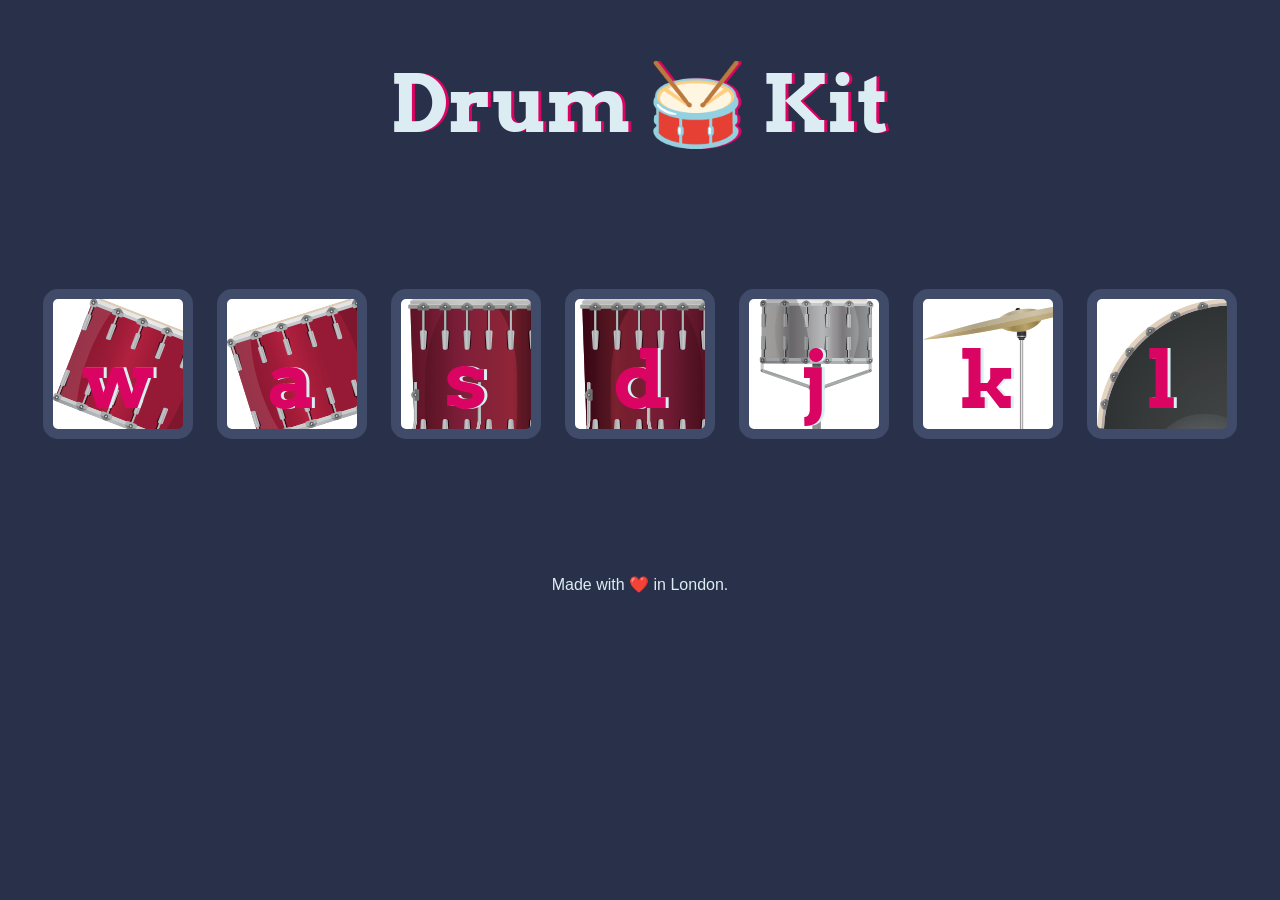
<file: 2. Drum Kit Starting Files/index.html>
<!DOCTYPE html>
<html lang="en" dir="ltr">

<head>
  <meta charset="utf-8">
  <title>Drum Kit</title>
  <link rel="stylesheet" href="styles.css">
  <link href="https://fonts.googleapis.com/css?family=Arvo" rel="stylesheet">
</head>

<body>

  <h1 id="title">Drum 🥁 Kit</h1>
  <div class="set">
    <button class="w drum">w</button>
    <button class="a drum">a</button>
    <button class="s drum">s</button>
    <button class="d drum">d</button>
    <button class="j drum">j</button>
    <button class="k drum">k</button>
    <button class="l drum">l</button>
  </div>


  <footer>
    Made with ❤️ in London.
  </footer>
  <script src="index.js" charset="utf-8" ></script>
</body>

</html>
</file>
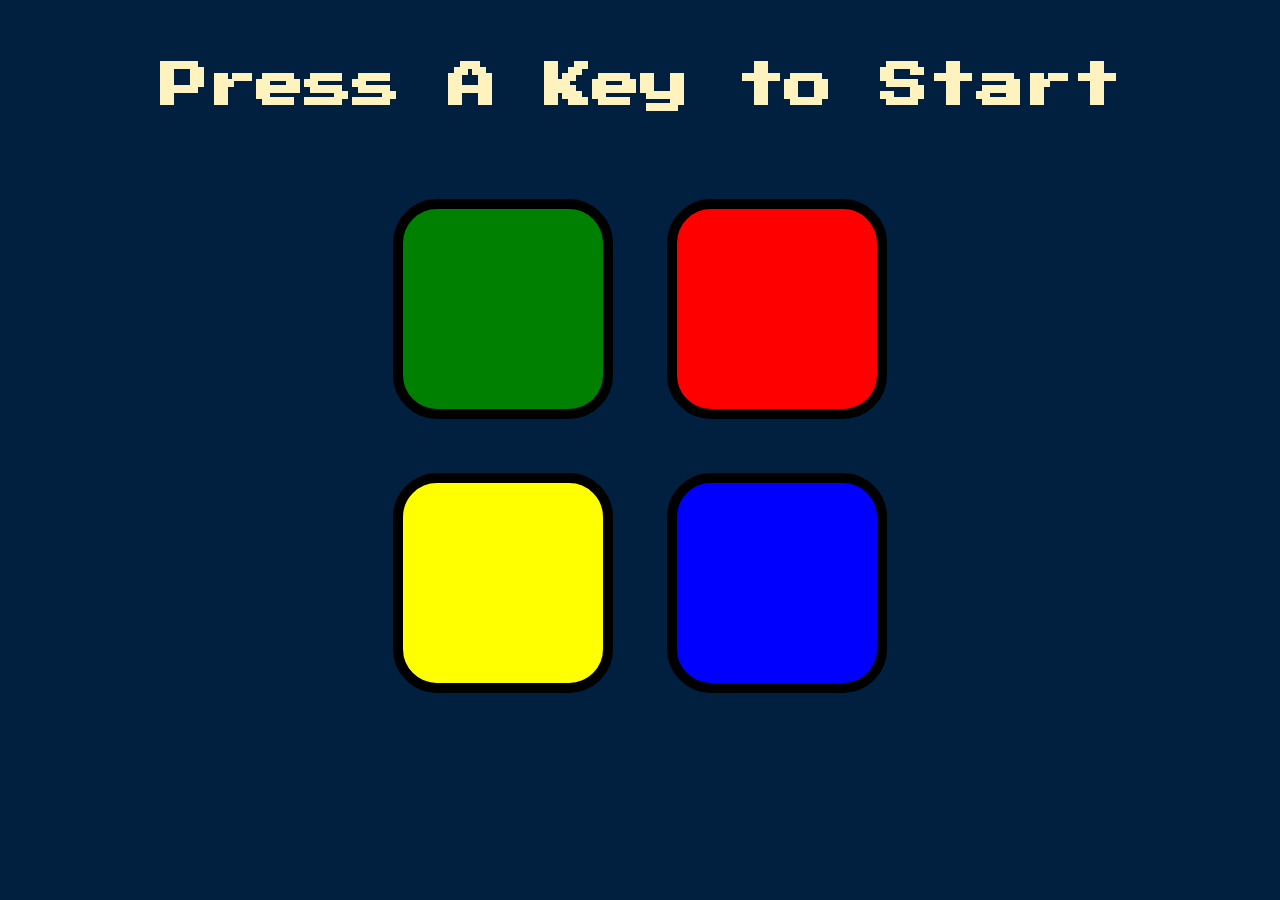
<file: 4. Simon Game Challenge Starting Files/index.html>
<!DOCTYPE html>
<html lang="en" dir="ltr">

<head>
  <meta charset="utf-8">
  <title>Simon</title>
  <link rel="stylesheet" href="styles.css">
  <link href="https://fonts.googleapis.com/css?family=Press+Start+2P" rel="stylesheet">
</head>

<body>
  <h1 id="level-title">Press A Key to Start</h1>
  <div class="container">
    <div lass="row">

      <div type="button" id="green" class="btn green">

      </div>

      <div type="button" id="red" class="btn red">

      </div>
    </div>

    <div class="row">

      <div type="button" id="yellow" class="btn yellow">

      </div>
      <div type="button" id="blue" class="btn blue">

      </div>

    </div>

  </div>

  <script src="https://ajax.googleapis.com/ajax/libs/jquery/3.7.1/jquery.min.js"></script>
  <script src="index.js" charset="utf-8"></script>
</body>

</html>
</file>
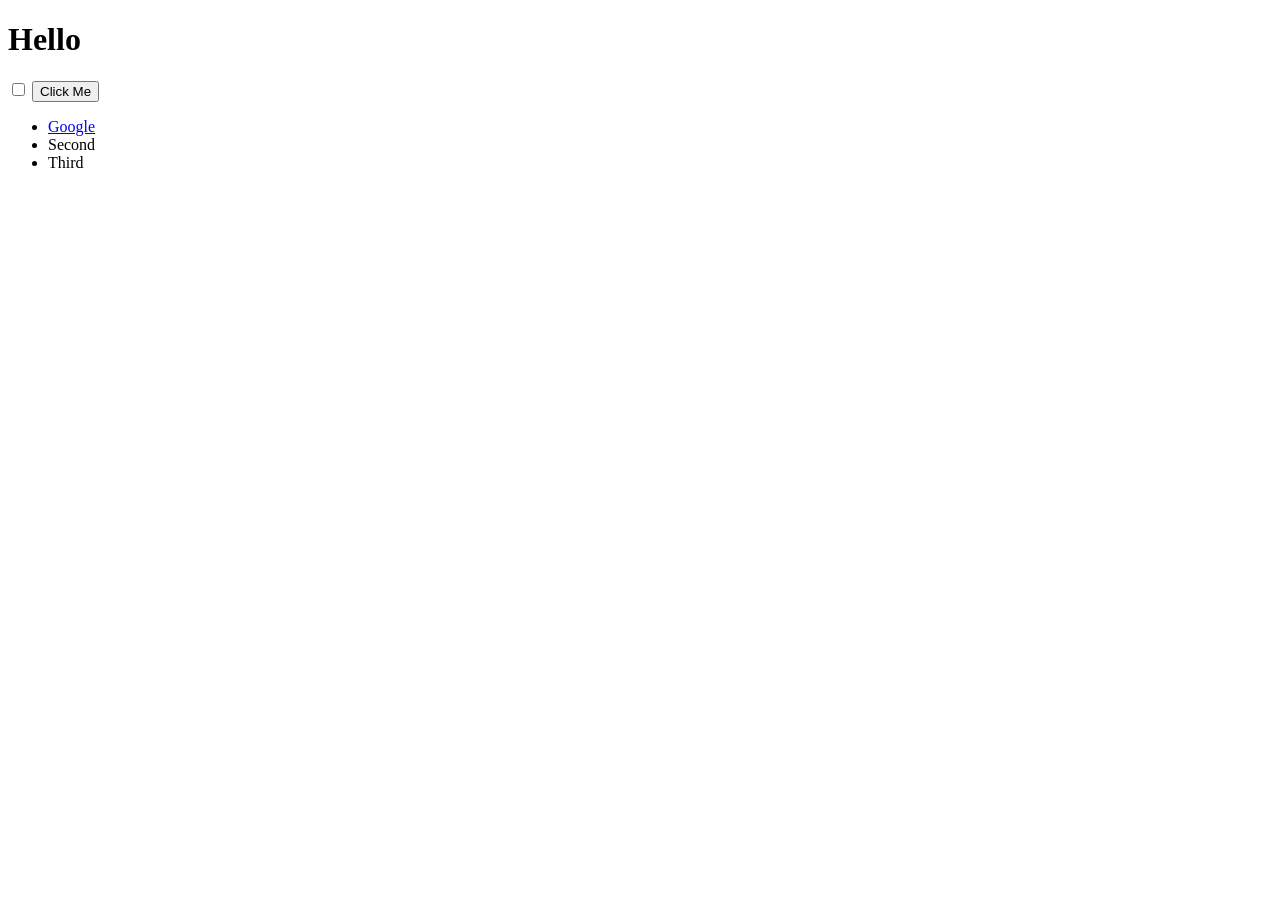
<file: 1. DOM/1. DOM Challenge Starting Files/index.html>
<!DOCTYPE html>
<html lang="en" dir="ltr">
  <head>
    <meta charset="utf-8">
    <title>My Website</title>
    <link rel="stylesheet" href="styles.css">

  </head>
  <body>

    <h1>Hello</h1>

    <input type="checkbox">

    <button class="btn">Click Me</button>

    <ul id="list">
      <li class="item">
        <a href="https://www.google.com">Google</a>
      </li>
      <li class="item">Second</li>
      <li class="item">Third</li>                           
    </ul>

  </body>

</html>
</file>
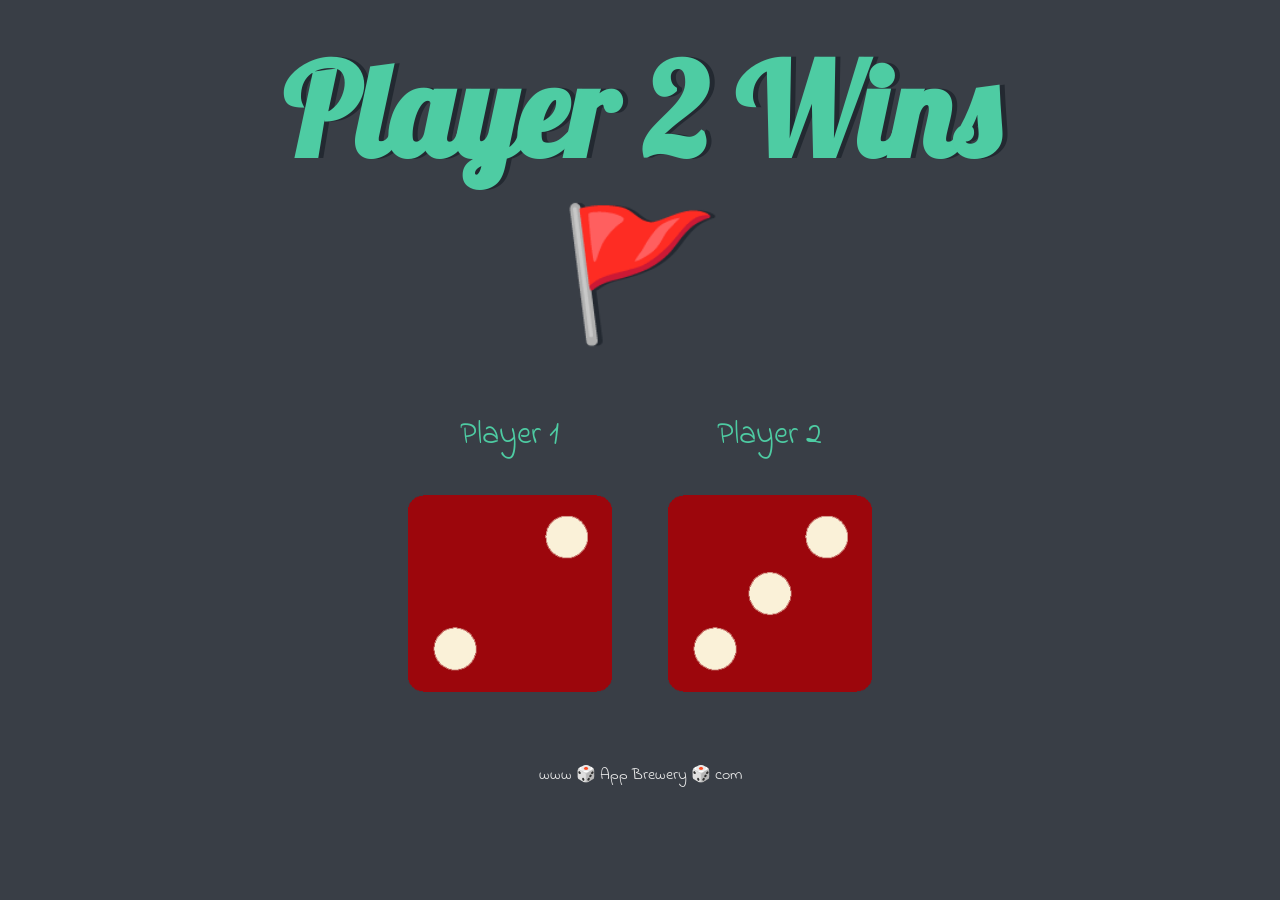
<file: 1. DOM/2. The Dice game/dicee.html>
<!DOCTYPE html>
<html lang="en" dir="ltr">
  <head>
    <meta charset="utf-8" />
    <title>Dicee</title>
    <link rel="stylesheet" href="styles.css" />
    <link
      href="https://fonts.googleapis.com/css?family=Indie+Flower|Lobster"
      rel="stylesheet"
    />
  </head>
  <body>
    <div class="container">
      <h1>Refresh Me</h1>

      <div class="dice">
        <p>Player 1</p>
        <img class="img1" src="./images/dice6.png" />
      </div>

      <div class="dice">
        <p>Player 2</p>
        <img class="img2" src="./images/dice6.png" />
      </div>
    </div>
    
    <footer>www 🎲 App Brewery 🎲 com</footer>
        <script src="index.js" charset="utf-8"></script>
  </body>
</html>
</file>
<file: 2. Drum Kit Starting Files/styles.css>
body {
  text-align: center;
  background-color: #283149;
}

h1 {
  font-size: 5rem;
  color: #DBEDF3;
  font-family: "Arvo", cursive;
  text-shadow: 3px 0 #DA0463;

}

footer {
  color: #DBEDF3;
  font-family: sans-serif;
}

.w {
  background-image: url("./images/tom1.png");

}

.a {
  background-image: url("./images/tom2.png");

}

.s {
  background-image: url("./images/tom3.png");

}

.d {
  background-image: url("./images/tom4.png");

}

.j {
  background-image: url("./images/snare.png");

}

.k {
  background-image: url("./images/crash.png");

}

.l {
  background-image: url("./images/kick.png");

}

.set {
  margin: 10% auto;
}

.game-over {
  background-color: red;
  opacity: 0.8;
}

.pressed {
  box-shadow: 0 3px 4px 0 #DBEDF3;
  opacity: 0.5;
}

.red {
  color: red;
}

.drum {
  outline: none;
  border: 10px solid #404B69;
  font-size: 5rem;
  font-family: 'Arvo', cursive;
  line-height: 2;
  font-weight: 900;
  color: #DA0463;
  text-shadow: 3px 0 #DBEDF3;
  border-radius: 15px;
  display: inline-block;
  width: 150px;
  height: 150px;
  text-align: center;
  margin: 10px;
  background-color: white;
}
</file>
<file: 4. Simon Game Challenge Starting Files/styles.css>
body {
  text-align: center;
  background-color: #011F3F;
}

#level-title {
  font-family: 'Press Start 2P', cursive;
  font-size: 3rem;
  margin:  5%;
  color: #FEF2BF;
}

.container {
  display: block;
  width: 50%;
  margin: auto;

}

.btn {
  margin: 25px;
  display: inline-block;
  height: 200px;
  width: 200px;
  border: 10px solid black;
  border-radius: 20%;
}

.game-over {
  background-color: red;
  opacity: 0.8;
}

.red {
  background-color: red;
}

.green {
  background-color: green;
}

.blue {
  background-color: blue;
}

.yellow {
  background-color: yellow;
}

.pressed {
  box-shadow: 0 0 20px white;
  background-color: grey;
}
</file>
<file: 1. DOM/1. DOM Challenge Starting Files/styles.css>
.huge{
  font-size: 10rem;
}
</file>
<file: 1. DOM/2. The Dice game/styles.css>
.container {
  width: 70%;
  margin: auto;
  text-align: center;
}

.dice {
  text-align: center;
  display: inline-block;

}

body {
  background-color: #393E46;
}

h1 {
  margin: 30px;
  font-family: 'Lobster', cursive;
  text-shadow: 5px 0 #232931;
  font-size: 8rem;
  color: #4ECCA3;
}

p {
  font-size: 2rem;
  color: #4ECCA3;
  font-family: 'Indie Flower', cursive;
}

img {
  width: 80%;
}

footer {
  margin-top: 5%;
  color: #EEEEEE;
  text-align: center;
  font-family: 'Indie Flower', cursive;

}
</file>
